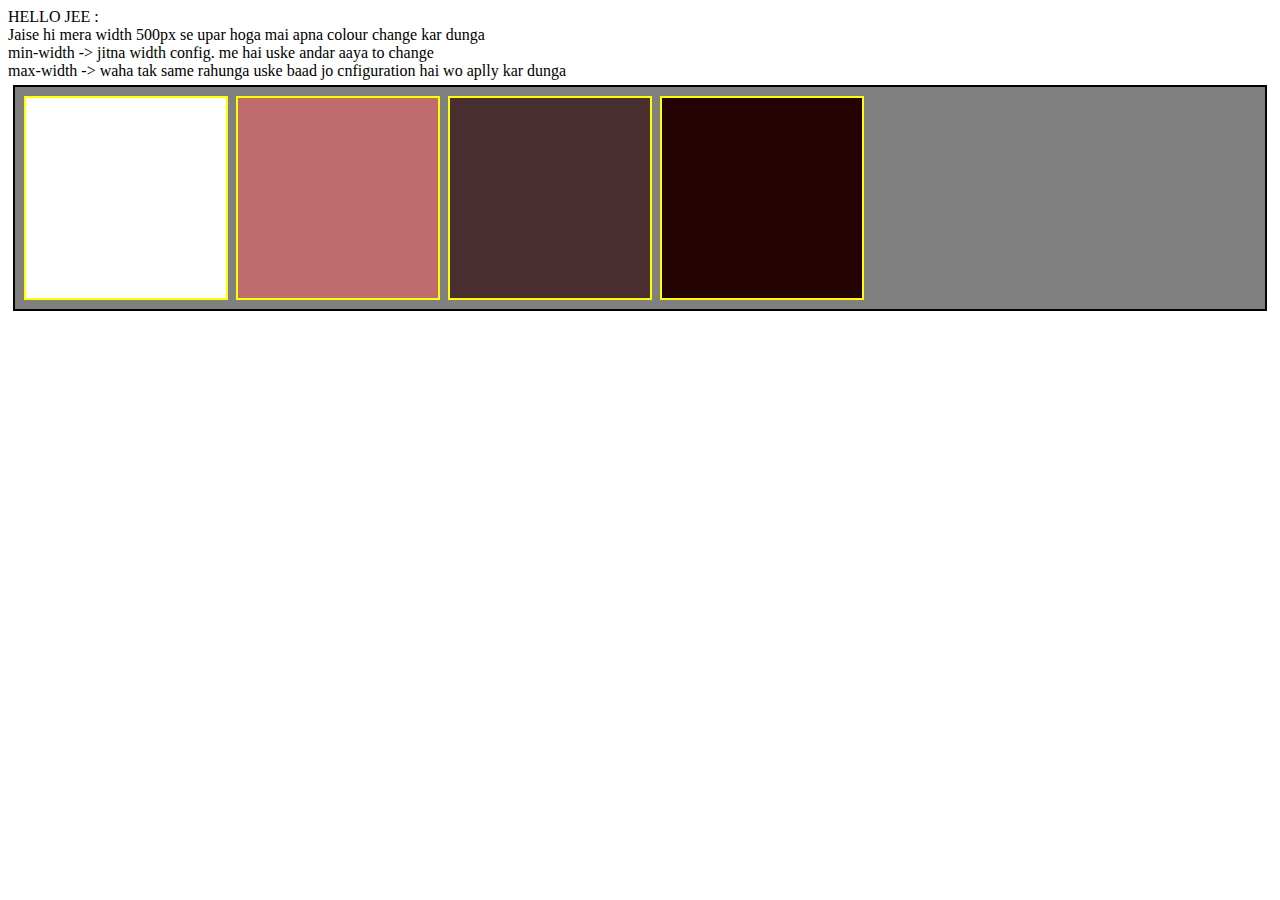
<file: CSS/lecture_21/index.html>
<!DOCTYPE html>
<html lang="en">
<head>
    <meta charset="UTF-8">
    <meta name="viewport" content="width=device-width, initial-scale=1.0">
    <title>Document</title>

    <link rel="stylesheet" href="tyle.css">
</head>
<body>
    <div class="box">
        HELLO JEE : <br>
        Jaise hi mera width 500px se upar hoga mai apna colour change kar dunga <br>
        min-width -> jitna width config. me hai uske andar aaya to change <br>
        max-width -> waha tak same rahunga uske baad jo cnfiguration hai wo aplly kar dunga
    </div>


    <div class="container">
        <div class="BOX1"></div>
        <div class="BOX2"></div>
        <div class="BOX3"></div>
        <div class="BOX4"></div>
    </div>
</body>
</html>
</file>
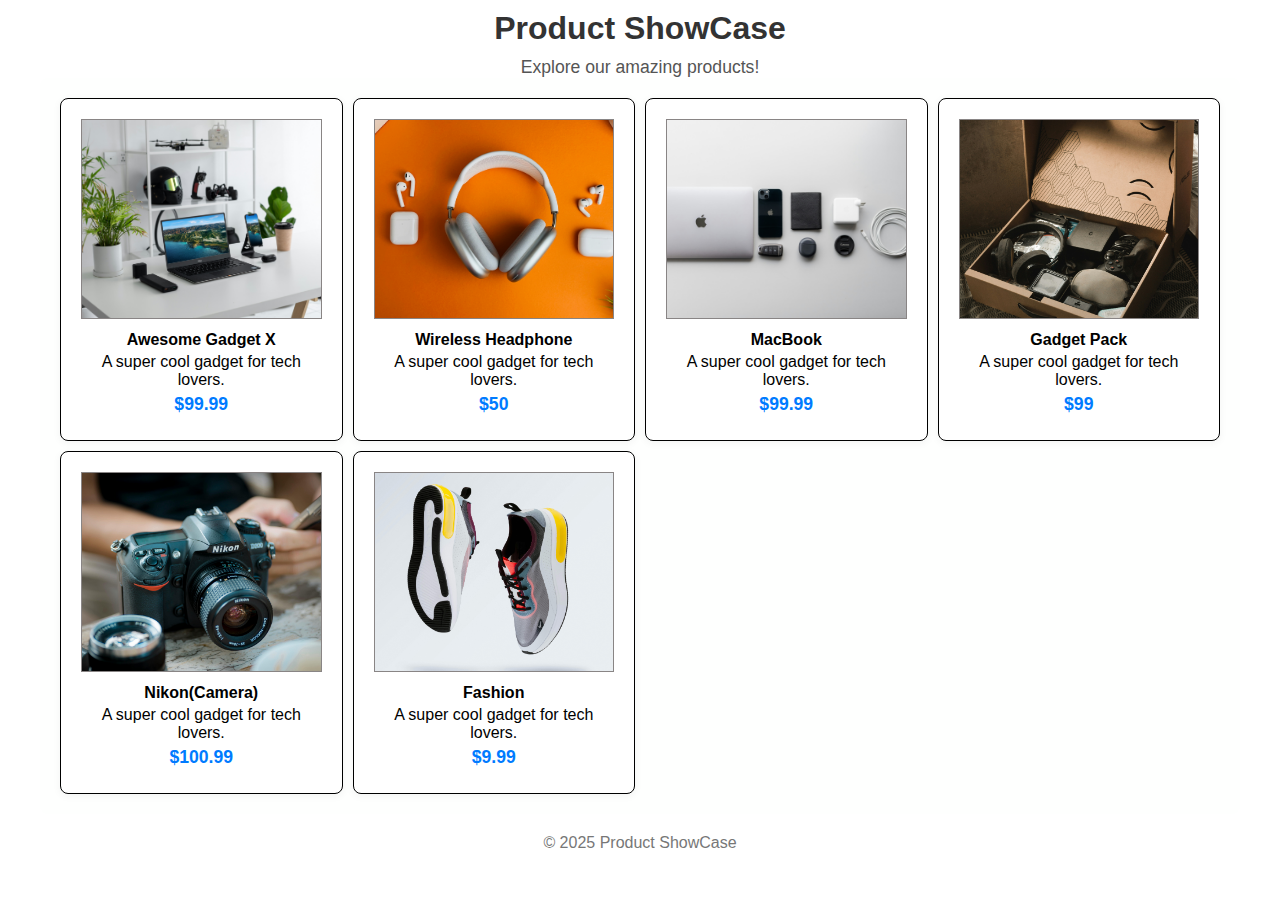
<file: CSS/Day 7/Project/index.html>
<!DOCTYPE html>
<html lang="en">
<head>
    <meta charset="UTF-8">
    <meta name="viewport" content="width=device-width, initial-scale=1.0">
    <title>Document</title>
    <link rel="stylesheet" href="style.css">
</head>
<body>
    <header class="page-header">
        <h1>Product ShowCase</h1>
        <p>Explore our amazing products!</p>
    </header>


    <div class="galleryBox">

        <div class="product-item">

            <div class="product-image">
                <img src="4.jpg" alt="Awesome Gadget X">
            </div>

            <div class="product-details">
                <h5>Awesome Gadget X</h5>
                <p>A super cool gadget for tech lovers.</p>
                <p class="price">$99.99</p>
            </div>
        </div>


         <div class="product-item">

            <div class="product-image">
                <img src="3.jpg" alt="Awesome Gadget X">
            </div>

            <div class="product-details">
                <h5>Wireless Headphone</h5>
                <p>A super cool gadget for tech lovers.</p>
                <p class="price">$50</p>
            </div>
        </div>

         <div class="product-item">

            <div class="product-image">
                <img src="2.jpg" alt="Awesome Gadget X">
            </div>

            <div class="product-details">
                <h5>MacBook</h5>
                <p>A super cool gadget for tech lovers.</p>
                <p class="price">$99.99</p>
            </div>
        </div>


         <div class="product-item">

            <div class="product-image">
                <img src="1.jpg" alt="Awesome Gadget X">
            </div>

            <div class="product-details">
                <h5>Gadget Pack</h5>
                <p>A super cool gadget for tech lovers.</p>
                <p class="price">$99</p>
            </div>
        </div>


         <div class="product-item">

            <div class="product-image">
                <img src="5.jpg" alt="Awesome Gadget X">
            </div>

            <div class="product-details">
                <h5>Nikon(Camera)</h5>
                <p>A super cool gadget for tech lovers.</p>
                <p class="price">$100.99</p>
            </div>
        </div>


         <div class="product-item">

            <div class="product-image">
                <img src="6.jpg" alt="Awesome Gadget X">
            </div>

            <div class="product-details">
                <h5>Fashion</h5>
                <p>A super cool gadget for tech lovers.</p>
                <p class="price">$9.99</p>
            </div>
        </div>

    </div>


    <footer class="page-footer">
        <p>&copy; 2025 Product ShowCase</p>
    </footer>
</body>
</html>
</file>
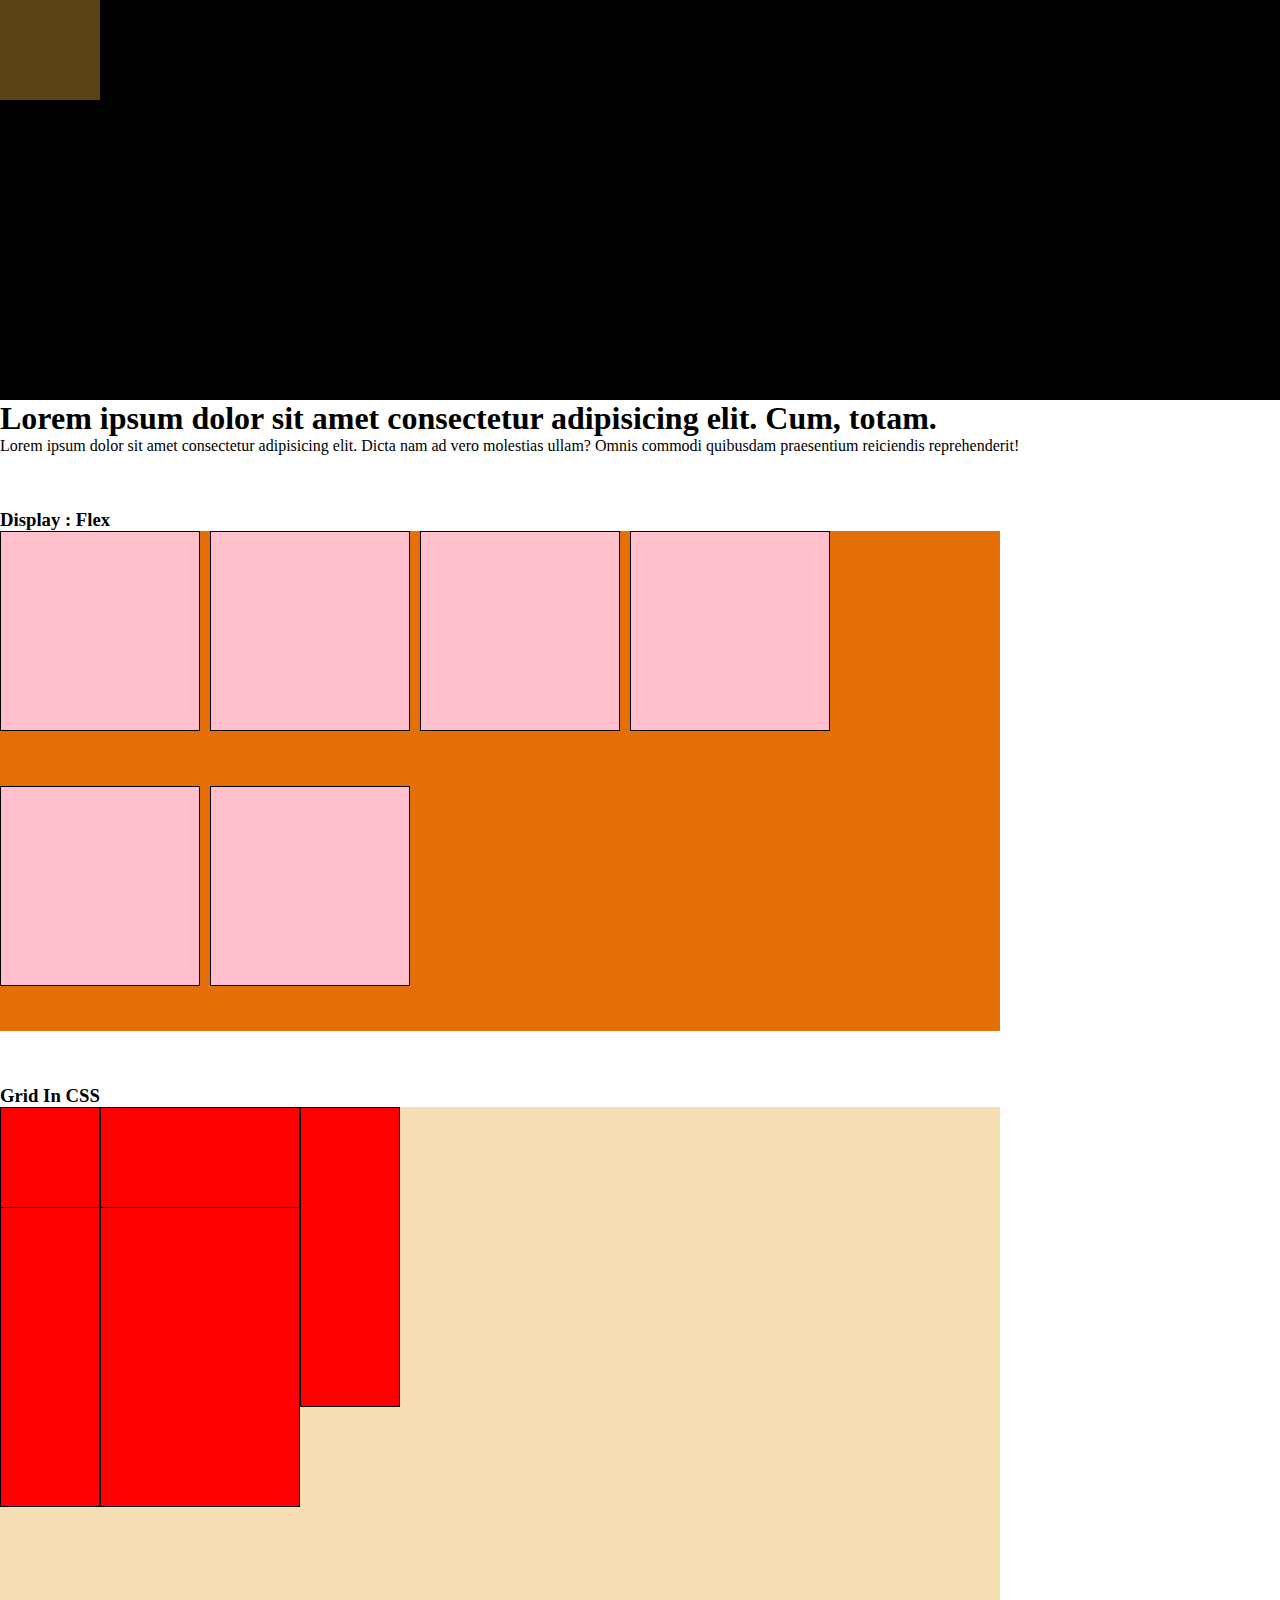
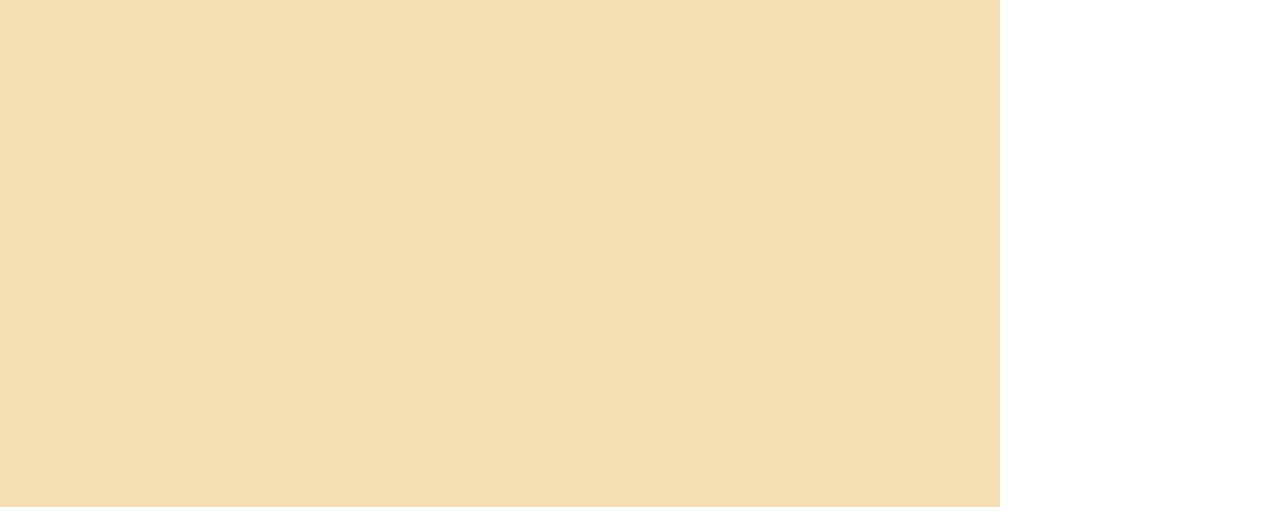
<file: CSS/Day 7/day7.html>
<!DOCTYPE html>
<html lang="en">
<head>
    <meta charset="UTF-8">
    <meta name="viewport" content="width=device-width, initial-scale=1.0">
    <title>Document</title>
    <link rel="stylesheet" href="day7.css">
</head>
<body>
    <div class="parent">
        <div class="child"></div>
    </div>

    <h1>Lorem ipsum dolor sit amet consectetur adipisicing elit. Cum, totam.</h1>
    <p>Lorem ipsum dolor sit amet consectetur adipisicing elit. Dicta nam ad vero molestias ullam? Omnis commodi quibusdam praesentium reiciendis reprehenderit!</p>
    <br><br><br>

    <h3>Display : Flex</h3>
    <div class="container">
        <div class="box"></div>
        <div class="box"></div>
        <div class="box"></div>
        <div class="box"></div>
        <div class="box"></div>
        <div class="box"></div>
    </div>


    <br><br><br>
    <h3>Grid In CSS</h3>
    <div class="grid">
        <div class="gridChild"></div>
        <div class="gridChild"></div>
        <div class="gridChild"></div>
        <div class="gridChild"></div>
        <div class="gridChild"></div>
    </div>
</body>
</html>
</file>
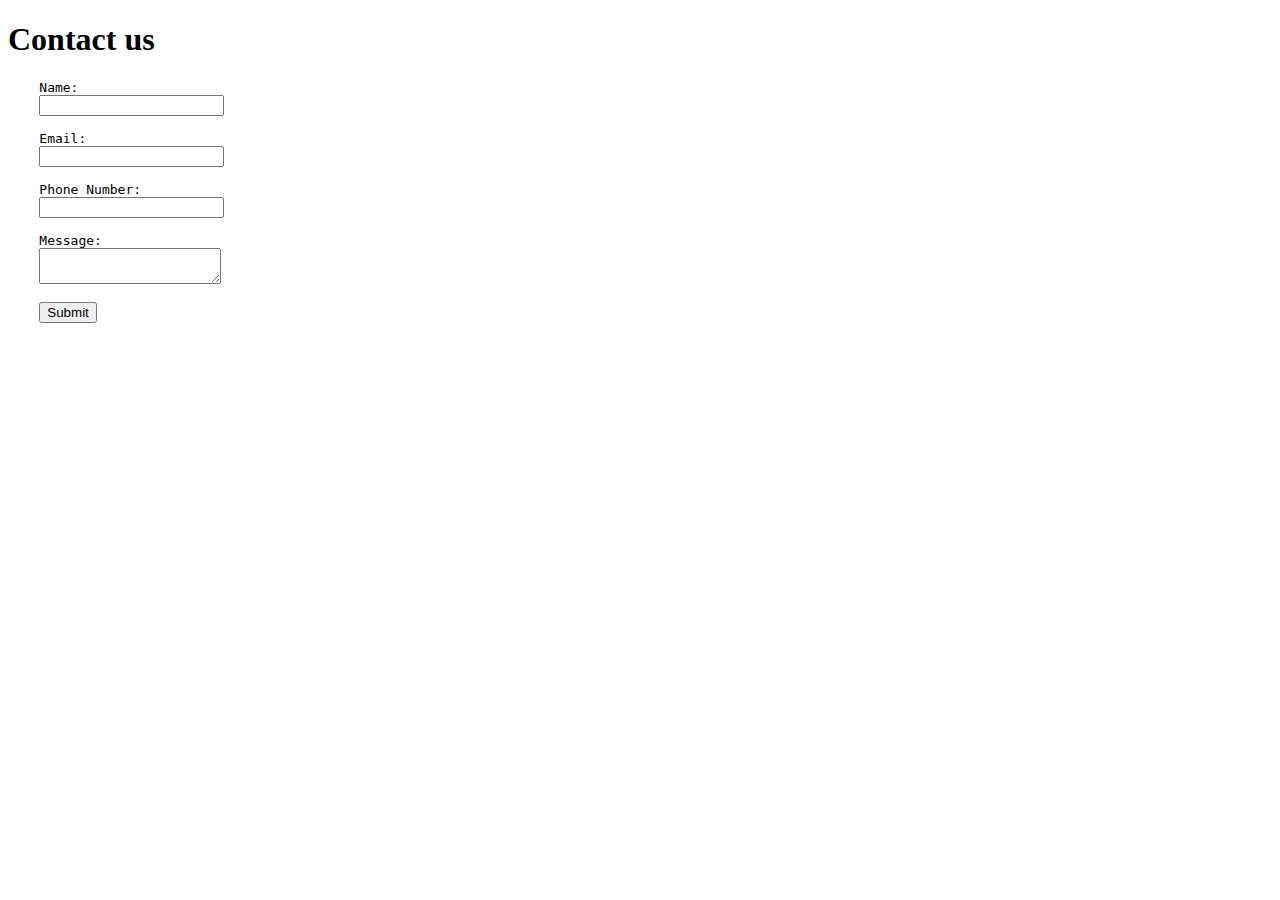
<file: HTML/HTML Project/2_Project.html>
<!DOCTYPE html>
<html lang="en">
<head>
    <meta charset="UTF-8">
    <meta name="viewport" content="width=device-width, initial-scale=1.0">
    <title>Form Website</title>
</head>
<body>
    <h1>Contact us</h1>

    <form action="#form">
    <pre>
    <label for="name">Name:</label>
    <input type="text" name="" id="name" required>

    <label for="mail">Email:</label>
    <input type="email" id="mail" required>
    
    <label for="phone">Phone Number:</label>
    <input type="number" id="phone" required>

    <label for="message">Message:</label>
    <textarea id="message" id="message" required></textarea>

    <input type="submit" value="Submit">

    </pre>
    </form>
</body>
</html>
</file>
<file: CSS/lecture_21/tyle.css>
/* .box {
    background-color: aqua;
    height: 400px;
    width: 400px;
    border: 2px solid black;
    border-radius: 3px;

    
}

@media (min-width : 300px) and (max-width : 500px) {
        .box{
            background-color: yellow;
        }
    } */


.container {
    background-color: gray;
    border: 2px solid black;
    margin: 5px;
    padding: 5px;
    display: flex;
}

.BOX1 {
    width: 200px;
    height: 200px;
    border: 2px solid yellow;
    margin: 4px;
    background-color: #fff;
}
.BOX2 {
    width: 200px;
    height: 200px;
    border: 2px solid yellow;
    margin: 4px;
    background-color: #c06c6c;
}
.BOX3 {
    width: 200px;
    height: 200px;
    border: 2px solid yellow;
    margin: 4px;
    background-color: #482e2e;
}
.BOX4 {
    width: 200px;
    height: 200px;
    border: 2px solid yellow;
    margin: 4px;
    background-color: #230202;
}

@media (min-width : 640px){
    .container {
        flex-direction: row;
    }
}

@media (max-width: 640px){
    .container {
        flex-direction: column;
    }
}
</file>
<file: CSS/Day 7/Project/style.css>
* {
    margin: 0;
    padding: 0;
    box-sizing: border-box;
    font-family: Arial, sans-serif;
}

body {
    height: 100vh;
    width: 100vw;
    display: flex;
    flex-direction: column;
    align-items: center;
    padding: 10px;
    overflow-x: hidden;
}

.page-header h1{
    font-size: 2em;
    margin-bottom: 10px;
    color: #333;
}
.page-header p {
    font-size: 1.1em;
    color: #555;
    text-align: center;
}



.galleryBox {
    background-color: rgb(254, 255, 254);

    max-width: 1200px;
    border-radius: 8px;

    display: grid;
    padding: 20px;

    grid-template-columns: 1fr;
    gap: 10px;
}

@media (min-width : 768px){
    .galleryBox {
        grid-template-columns: repeat(2 , 1fr);
    }
}

@media (min-width : 1024px){
    .galleryBox {
        grid-template-columns: repeat(4, 1fr);
    }
}

.product-item {
    border: 1px solid #ddd; /* Light grey border for each product item */
    border-radius: 8px; /* Rounded corners for product items */
    overflow: hidden; /* Ensures image corners respect border-radius */
    display: flex;
    flex-direction: column;
    background-color: #fff;
    box-shadow: 0 2px 8px rgba(0, 0, 0, 0.05);

    padding: 20px;
    border: 1px solid black;
}

.product-image {
    width: 100%;
    height: 200px;
    overflow: hidden;
    display: flex;
    justify-content: center;
    align-items: center;
    background-color: #f7f7f7; 
    border: 0.80px solid rgb(137, 133, 133);
}

.product-image img {
    width: 100%;
    height: 100%;
    object-fit: cover;
}

.product-details {
    text-align: center;
    padding-top: 13px;
}

.product-details h5 {
    font-size: 1em;
    line-height: 1;
    margin-bottom: 5px;
}
.product-details p {
    font-weight: 0.9em;
    margin-bottom: 5px;
}
.product-details .price{
    font-size: 1.1em;
    color: #007bff;
    font-weight: bold;
}

.page-footer {
    font-size: 1em;
    padding-top: 20px;
    padding-bottom: 30px;
    color: #777;
}
</file>
<file: CSS/Day 7/day7.css>
* {
    margin: 0px;
    padding: 0px;
    box-sizing: border-box;
}

.parent {
    height: 400px;
    width: 100%;
    background-color: rgb(250, 194, 90);
}

.child {
    height: 100px;
    width: 100px;
    background-color: rgb(90, 66, 21);
}

@media (min-width : 600px) {
    .parent {
        background-color: black;
    }
}

.container {
    width: 1000px;
    height: 500px;
    background-color: rgb(228, 110, 7);
    display: flex;
    gap: 10px;
    flex-wrap: wrap;
}

.box {
    height: 200px;
    width: 200px;
    flex-shrink: 0;
    background-color: pink;
    border: 1.5px solid black;
}


.grid {
    height: 1000px;
    width: 1000px;
    background-color: wheat;
    display: grid;
    grid-template-columns: 100px 200px 100px;
    grid-template-rows: 100px 200px;
}

.gridChild {
    background-color: red;
    border: 1.5px solid black;
    height: 300px;
}
</file>
